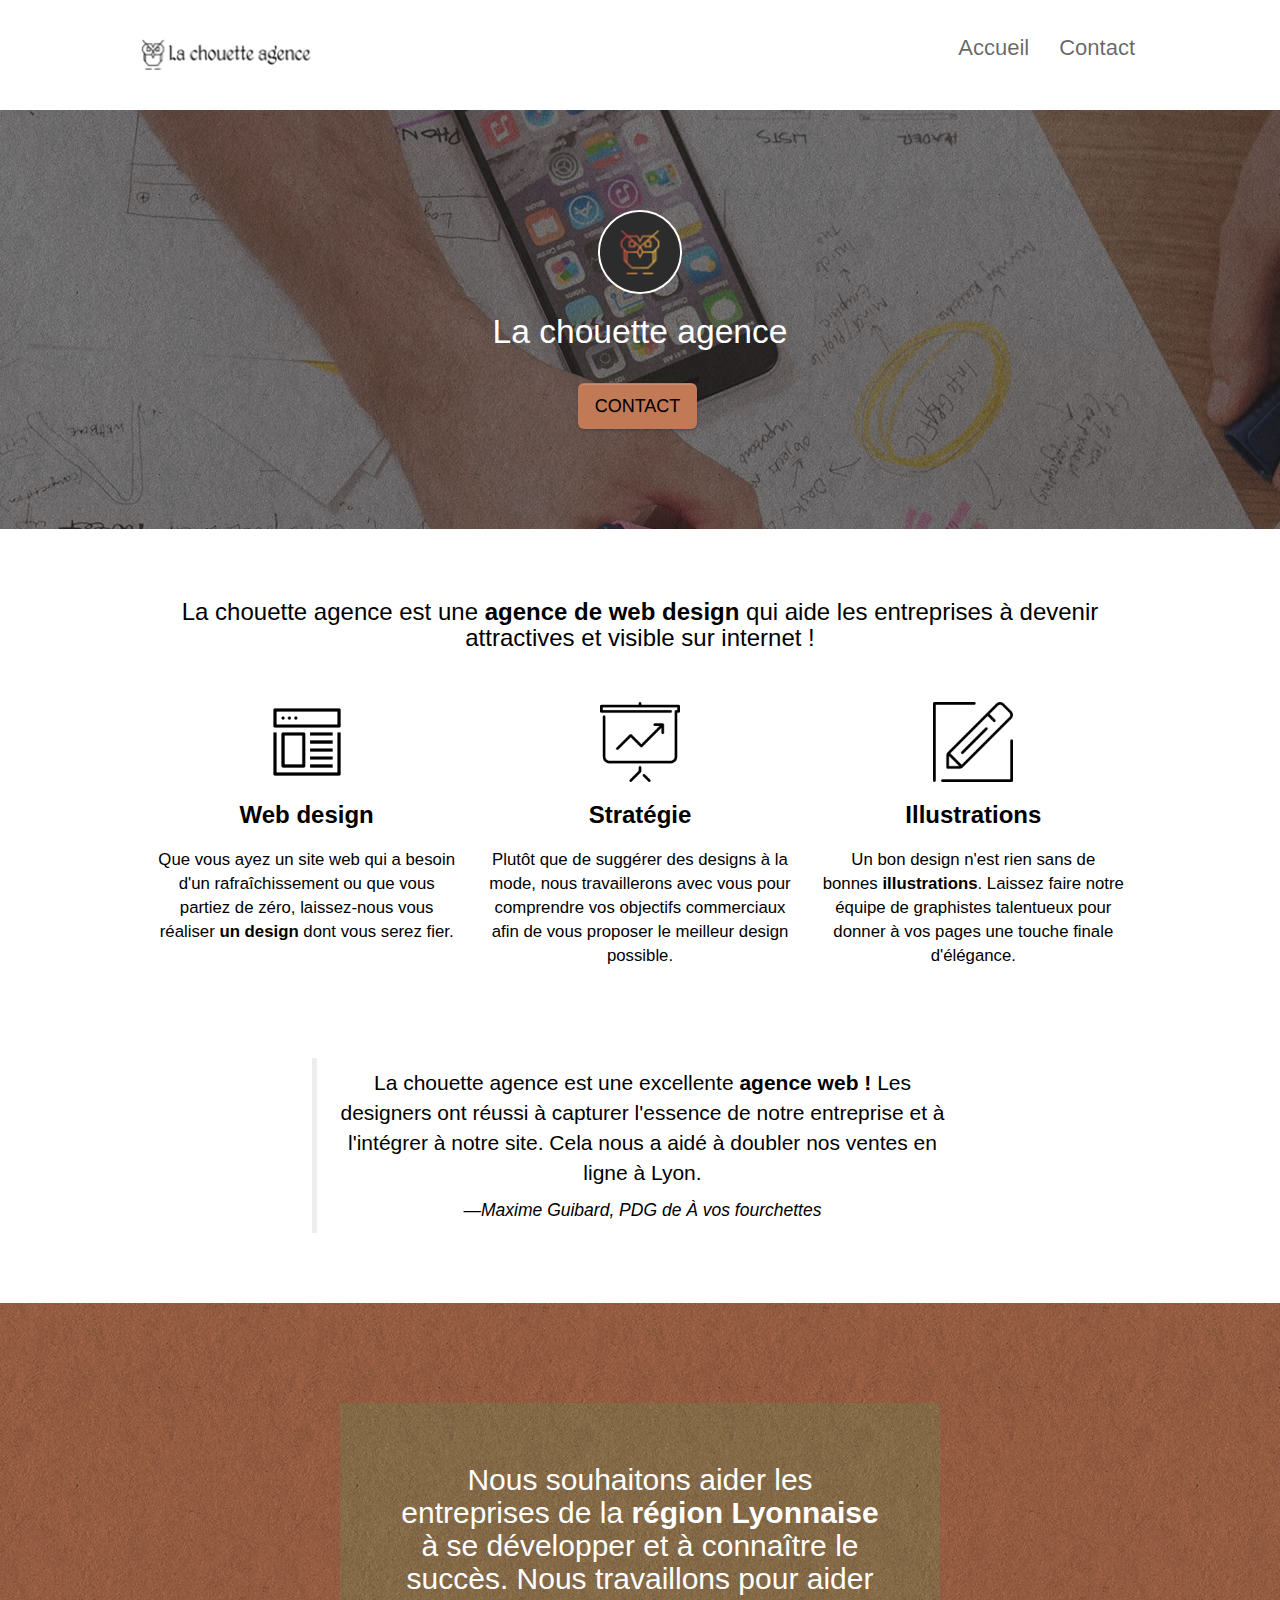
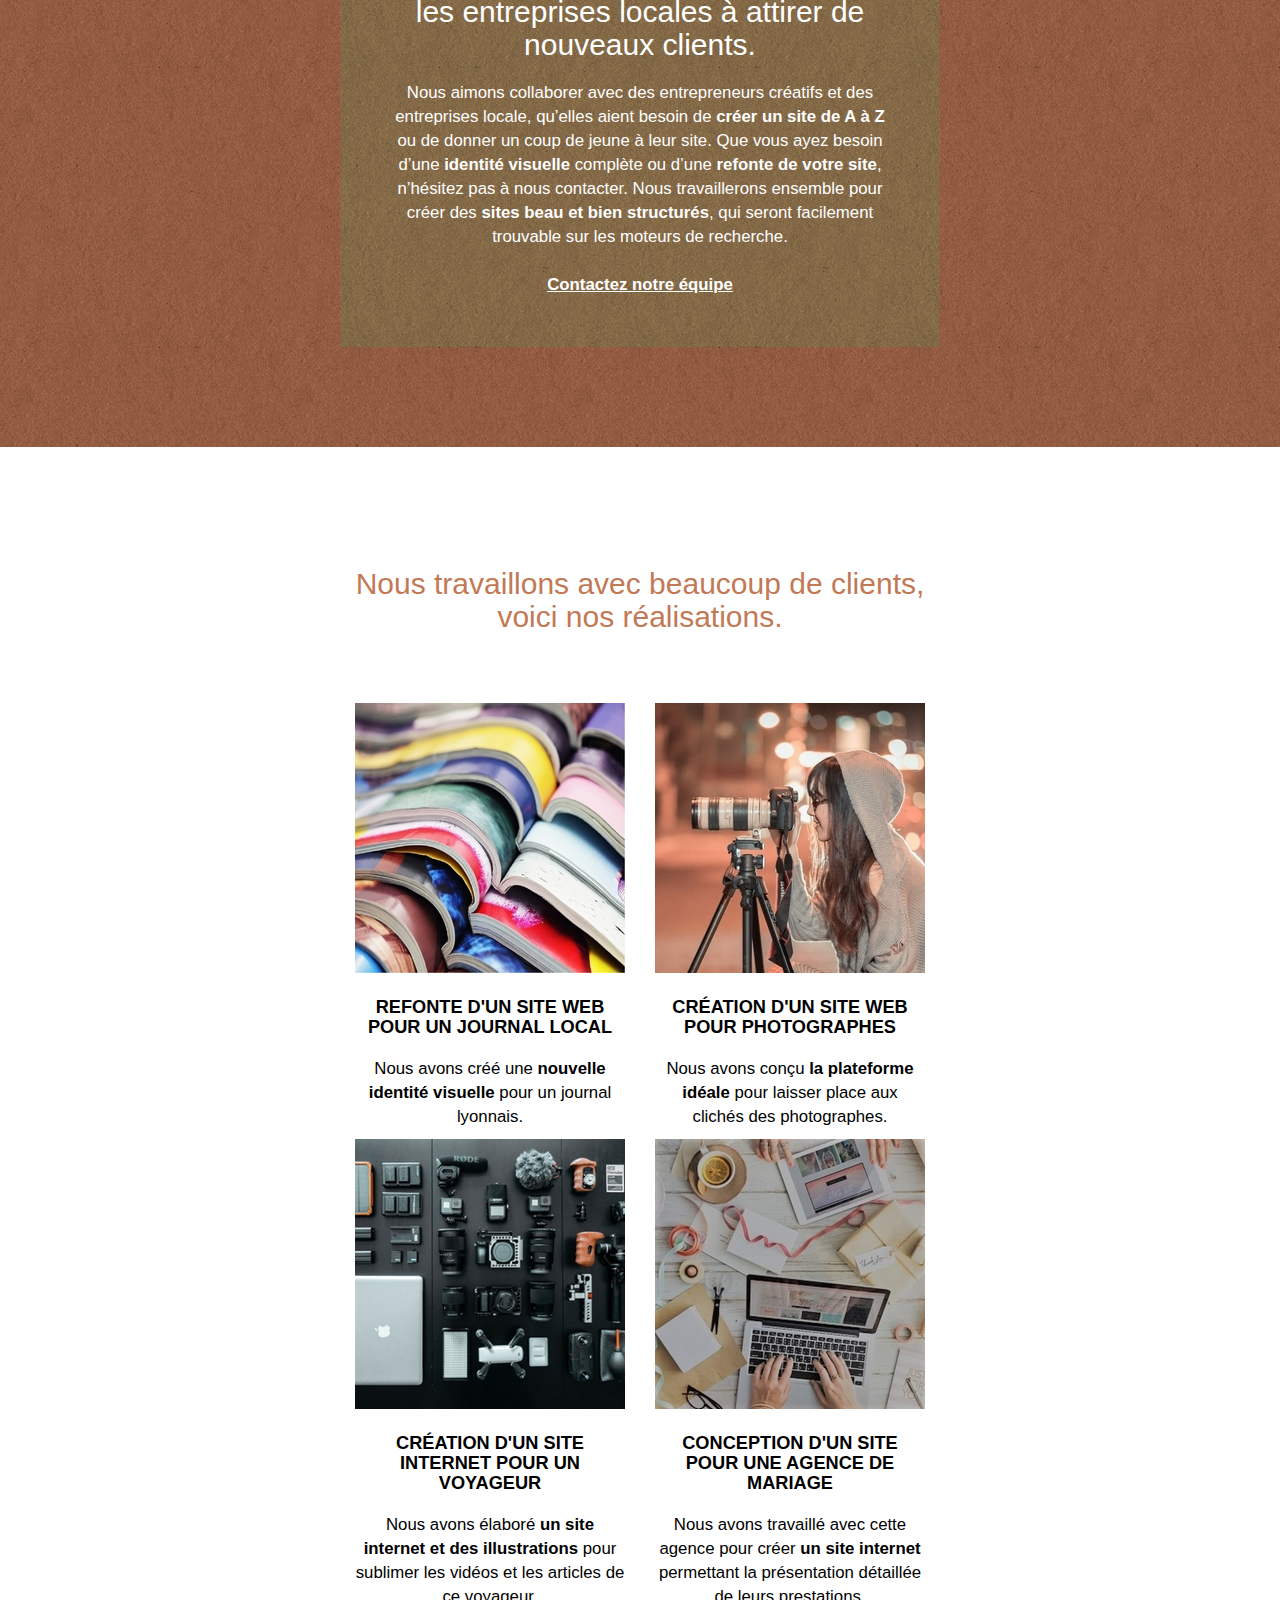
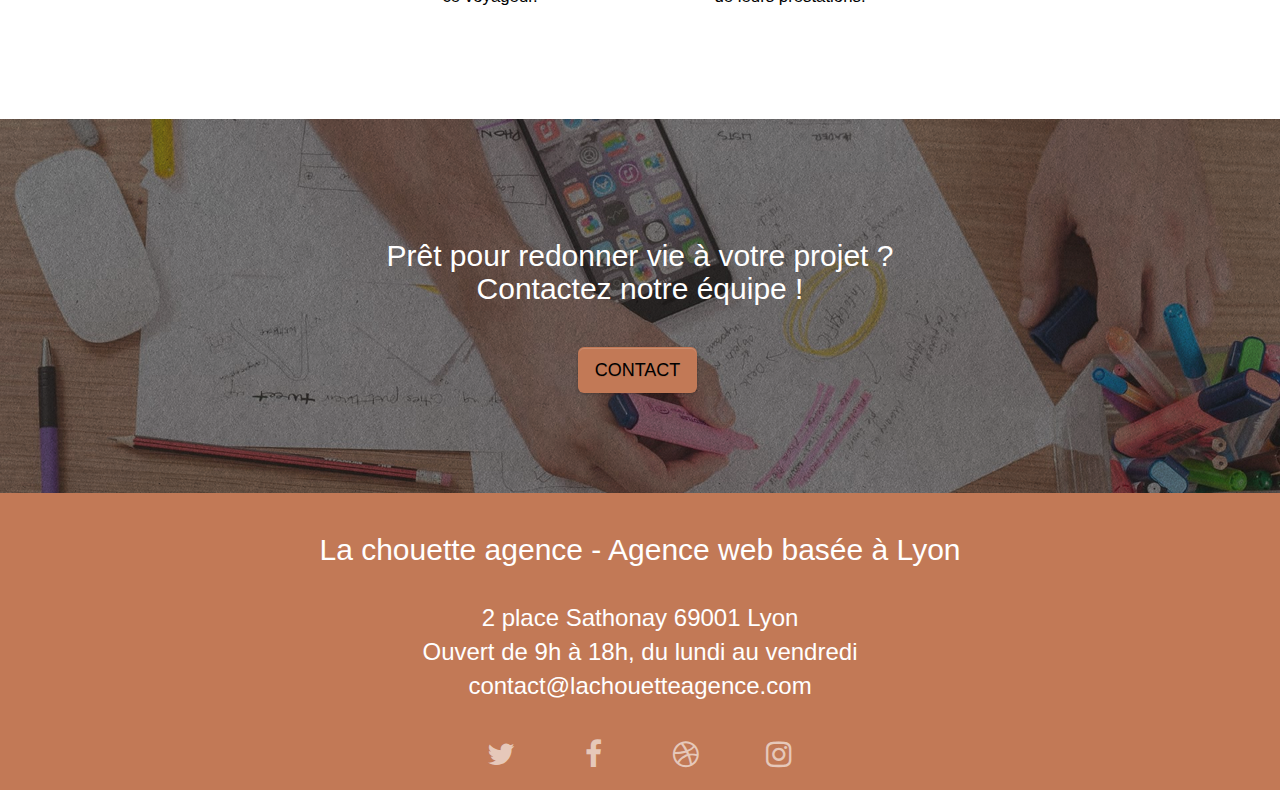
<file: index.html>
<!DOCTYPE html>

<html lang="fr"><!--Cette attribut "lang" désigne la langue dans lequel est le site, il change en fonction dans le quel on écrit le site (ex: "en" pour anglais
il permet également aux personnes non/malvoyantes de savoir via leur lecteur de savoir dans quel langue est écrit le site qu'ils visitent-->

<head>
    <meta charset="UTF-8">
    <meta name="viewport" content="width=device-width, initial-scale=1.0">

    <meta name="description" content="Agence web situé à Lyon spécialisé dans le conseil, le design, la refonte/création de site, le développement web, l'illustration">
    <!--Cette balise permet d'afficher la description du site, services que vous proposez, ville ect... elle permet aux visiteurs de savoir si un site correspond à leur recherche-->

    <title>La Chouette Agence</title><!--Cette balise est très importante elle permet de nommer le site ce qui est important pour le référencement-->
    <link rel="shortcut icon" type="image/png" href="./src/img/favicon.jpg">

    <link rel="stylesheet" type="text/css" href="src/css/style.css"><!--Cette balise avec ce ficher permet de créer la mise en page de notre site-->

    <link rel="stylesheet" href="src/css/bootstrap.css"><!--Librairie Bootstrap pour la mise en page-->
    <link rel="stylesheet" href="https://cdnjs.cloudflare.com/ajax/libs/font-awesome/4.7.0/css/font-awesome.min.css"><!--Librairie Fontawesome pour les icons-->

    <!-- Robots -->
    <meta name="robots" content="index,follow" />
    <meta name="googlebot" content="index,follow" />
    <meta http-equiv="Cache-Control" content="max-age" />
	
    <!-- Twitter Card data / pour référencement sur Twitter-->
	<meta name="twitter:card" content="Entreprise webdesign Lyon">

	<!-- Open Graph data / pour référencement sur Facebook-->
	<meta property="og:title" content="Entreprise webdesign Lyon" />
	<meta property="og:type" content="website" />
	<meta property="og:url" content="https://anggiie.github.io/Simonangelique_4_211020/" />
	<meta property="og:image" content="./img/la-chouette-agence.png" />
	<meta property="og:description" content="La chouette agence est une entreprise de webdesign basée à Lyon (Région Rhônes-Alpes) qui aide les entrepreneurs à devenir attractifs et visibles sur Internet." />

<!--Fin de la partie Head-->
</head>

<body>

    <!-- Principal conteneur -->
	<div class="page-container">
		
        <!-- bloc-0 -->
        <header class="bloc bgc-white l-bloc " id="bloc-0">
            
            <div class="container bloc-sm">
        
                <nav class="navbar row">
                    
                    <div class="navbar-header">
                        
                        <a class="navbar-brand" href="index.html" aria-label="Retour à l'accueil">
                            <div class="content-img">
                                <img src="src/img/la-chouette-agence.png" alt="La chouette agence le logo représentant le dessin d'une chouette en noir et blanc" width="170" height="37" />
                            </div>
                        </a>
                        <button id="nav-toggle" type="button" class="ui-navbar-toggle navbar-toggle" data-toggle="collapse" data-target=".navbar-1">
                            <span class="sr-only">Toggle navigation</span>
                            <span class="icon-bar"></span>
                            <span class="icon-bar"></span>
                            <span class="icon-bar"></span>
                        </button>
                        
                    </div>
                    
                    <div class="collapse navbar-collapse navbar-1 special-dropdown-nav">
                        
                        <ul class="site-navigation nav navbar-nav">
                            <li>
                                <a href="index.html">Accueil</a>
                            </li>
                            <li>
                                <a href="src/contact.html">Contact</a>
                            </li>
                        </ul>
                        
                    </div>

                </nav>

            </div>

        </header>
        <!-- bloc-0 END -->

        <!-- bloc-1-presentation -->
        <section class="bloc bg-banniere d-bloc bg-t-edge bloc-bg-texture texture-paper b-parallax" id="bloc-1-hero">
                
            <div class="container bloc-lg">

                <div class="tight-width-whitespace">

                    <div class="col-sm-12">
                        
                        <img src="./src/img/logo-mob.png" class="center-block image-resize-mode" width="84" height="84" alt="La chouette agence le logo représentant une chouette en couleur" />
                    
                        <h1 class="text-center hero-bloc-text tc-white ">La chouette agence</h1>

                        <div class="text-center">
                            <a href="src/contact.html" class="btn btn-lg btn-clean btn-rd cta-hero btn-atomic-tangerine" id="cta-hero">Contact</a>
                        </div>

                    </div>

                </div>

            </div>

        </section>

        <!-- bloc-1-presentation END -->
        <main>
            <!-- bloc-2-services -->
            <section class="bloc bgc-white l-bloc" id="bloc-2-services">

                <div class="container bloc-md">

                    <div class="row">

                        <div class="col-sm-12 text-center">
                            <h2>La chouette agence est une <strong>agence de web design</strong> qui aide les entreprises 
                                à devenir attractives et visible sur internet !
                            </h2>
                        </div>

                    </div>

                    <div class="row voffset-lg text-center">

                        <article class="col-sm-4">

                            <div class="mg-md text-center">
                                <img src="src/img/web-design.png" alt="icon pour le web design" width="80" height="80">
                            </div>

                            <h3 class="mg-md text-center">
                            <strong>Web design</strong>	
                            </h3>

                            <p class="mg-md text-center ">Que vous ayez un site web qui a besoin d'un rafraîchissement 
                                ou que vous partiez de zéro, laissez-nous vous réaliser <strong>un design</strong> dont vous serez fier.
                            </p>

                        </article>

                        <article class="col-sm-4">

                            <div class="text-center">

                                <img src="src/img/presentation-arrow.png" alt="" width="80" height="80">
                            
                            </div>

                            <h3 class="mg-md text-center">
                            <strong>Stratégie</strong>	
                            </h3>

                            <p class="text-center ">
                                Plutôt que de suggérer des designs à la mode, 
                                nous travaillerons avec vous pour comprendre vos objectifs commerciaux 
                                afin de vous proposer le meilleur design possible.<br>
                            </p>

                        </article>

                        <article class="col-sm-4">

                            <div class="text-center">
                                <img src="src/img/edit_icon.png" alt="" width="80" height="80">
                            </div>

                            <h3 class="mg-md text-center">
                            <strong>Illustrations</strong>	
                            </h3>

                            <p class="text-center ">
                                Un bon design n'est rien sans de bonnes <strong>illustrations</strong>. Laissez faire notre équipe de graphistes talentueux pour donner à vos pages une touche finale d'élégance.
                            </p>

                        </article>

                    </div>

                    <div class="row voffset-lg voffset">

                        <div class="col-xs-12 col-md-8 col-md-offset-2 text-center">

                            <blockquote>

                                <p class="text-center">La chouette agence est une excellente <strong>agence web !</strong> 
                                    Les designers ont réussi à capturer l'essence de notre entreprise et à l'intégrer à notre site. 
                                    Cela nous a aidé à doubler nos ventes en ligne à Lyon.
                                </p>
                                <cite>—Maxime Guibard, 
                                    PDG de À vos fourchettes
                                </cite>
                                
                            </blockquote>

                        </div>

                    </div>

                </div>

            </section>
            <!-- bloc-2-services END -->
            
            <!-- bloc-3-what-i-do -->
            <section class="bloc tc-white bgc-atomic-tangerine bg-presentation d-bloc bloc-bg-texture texture-paper b-parallax" id="bloc-3-what-i-do">
                
                <div class="container bloc-lg">

                    <div class="row tight-width-whitespace black-background">
                        
                        <div class="col-sm-12 desc-center">

                            <h2 class="mg-md text-center tc-white">
                                Nous souhaitons aider les entreprises de la <strong>région Lyonnaise</strong> à se développer et à connaître 
                                le succès. Nous travaillons pour aider les entreprises locales à attirer de nouveaux clients.
                            </h2>

                            <p class="text-center white">
                                Nous aimons collaborer avec des entrepreneurs créatifs et des entreprises locale, qu’elles aient besoin de <strong>créer un site de A à Z</strong> ou de donner un coup de jeune à leur site. 
                                Que vous ayez besoin d’une <strong>identité visuelle</strong> complète ou d’une <strong>refonte de votre site</strong>, n’hésitez pas à nous contacter. 
                                Nous travaillerons ensemble pour créer des <strong>sites beau et bien structurés</strong>, qui seront facilement trouvable sur les moteurs de recherche. 
                                <br><br
                                ><a class="ltc-white bold-link" href="src/contact.html" aria-label="Page de contact">Contactez notre équipe</a><br>
                            </p>

                        </div>

                    </div>

                </div>

            </section>
            <!-- bloc-3-what-i-do END -->
            
            <!-- bloc-4-portfolio -->
            <section class="bloc bgc-white l-bloc" id="bloc-4-portfolio" aria-label="Notre portfolio">

                <div class="container bloc-lg">

                    <div class="row">

                        <div class="col-sm-12 text-center">
                            <h2 class="mg-md ltc-atomic-tangerine">
                                Nous travaillons avec beaucoup de clients,<br />voici nos réalisations.
                            </h2>
                        </div>

                    </div>

                    <div class="tight-width-whitespace portfolio-row">

                        <article class="col-sm-6 portfolio">

                            <a href="#" 
                            data-lightbox="src/img/couvertures-de-journaux.jpg" 
                            data-gallery-id="gallery-1" 
                            data-caption="Refonte d'un site web pour un journal local" 
                            data-frame="snapshot-lb" 
                            aria-label="Agrandir l'image dans un carrousel">
                                <img src="src/img/couvertures-de-journaux.jpg" alt="Refonte d'un site pour une entreprise local par notre agence web à Lyon" 
                                    class="img-responsive center-block portfolio-thumb" width="270" height="270"/>
                            </a>

                            <h3 class="mg-md text-center">
                                Refonte d'un site web pour un journal local
                            </h3>

                            <p class="text-center">
                                Nous avons créé une <strong>nouvelle identité visuelle</strong> pour un journal lyonnais.
                            </p>

                        </article>

                        <article class="col-sm-6 portfolio">

                            <a href="#" data-lightbox="src/img/prise-d-une-photo.jpg" 
                            data-gallery-id="gallery-1" 
                            data-caption="Création d'un site web pour photographes" 
                            data-frame="snapshot-lb" 
                            aria-label="Agrandir l'image dans un carrousel">
                                <img src="src/img/prise-d-une-photo.jpg" alt="Création d'un site web pour les photographes par notre entreprise de design de Lyon"
                                    class="img-responsive center-block portfolio-thumb" width="270" height="270"/>
                            </a>

                            <h3 class="mg-md text-center">
                                Création d'un site web pour photographes
                            </h3>

                            <p class="text-center">
                                Nous avons conçu <strong>la plateforme idéale</strong> pour laisser place aux clichés des photographes.
                            </p>

                        </article>

                    </div>

                    <div class="tight-width-whitespace portfolio-row">

                        <article class="col-sm-6 portfolio">

                            <a href="#" data-lightbox="src/img/materiels-photographie.jpg" 
                            data-gallery-id="gallery-1" 
                            data-caption="Création d'un site internet pour un voyageur" 
                            data-frame="snapshot-lb" 
                            aria-label="Agrandir l'image dans un carrousel">
                                <img src="src/img/materiels-photographie.jpg" alt="Création d'un site web pour voyageur par votre graphiste designer et illustrateur à Lyon" 
                                class="img-responsive center-block portfolio-thumb" width="270" height="270"/>
                            </a>

                            <h3 class="mg-md text-center">
                                Création d'un site internet pour un voyageur
                            </h3>

                            <p class="text-center">
                                Nous avons élaboré <strong>un site internet et des illustrations</strong> pour sublimer les vidéos et les
                                articles de ce voyageur.
                            </p>
                        </article>

                        <article class="col-sm-6 portfolio">

                            <a href="#" data-lightbox="src/img/workspace-conseil.jpg" 
                            data-gallery-id="gallery-1" 
                            data-caption="Conception d'un site pour une agence de mariage" 
                            data-frame="snapshot-lb" 
                            aria-label="Agrandir l'image dans un carrousel">
                                <img src="src/img/workspace-conseil.jpg" alt="Site web pour une agence d'événementiel par notre entreprise lyonnaise de web design"  
                                class="img-responsive center-block portfolio-thumb" width="270" height="270"/>
                            </a>

                            <h3 class="mg-md text-center">
                                Conception d'un site pour une agence de mariage
                            </h3>

                            <p class="text-center">
                                Nous avons travaillé avec cette agence pour créer <strong>un site internet</strong> permettant la
                                présentation détaillée de leurs prestations.
                            </p>

                        </article>

                    </div>

                </div>
            </section>
            <!-- bloc-4-portfolio END -->
            
            <!-- bloc-5-cta -->
            <div class="bloc  bg-banniere  bloc-bg-texture texture-paper" id="bloc-5-cta">
                <article class="container bloc-lg">
                    <div class="row">
                        <h2 class="mg-md text-center tc-white contact">
                            Prêt pour redonner vie à votre projet ?<br>Contactez notre équipe !
                        </h2>
                        <div class="col-sm-12 text-center">
                            <a href="src/contact.html" class="btn btn-atomic-tangerine btn-clean btn-rd btn-lg cta-hero">Contact</a>
                        </div>
                    </div>
                </article>
            </div>
            <!-- bloc-5-cta END -->

            <!-- ScrollToTop Button -->
            <a class="bloc-button btn btn-d scrollToTop" onclick="scrollToTarget('1')"
            aria-label="Revenir en haut de page">
                <span class="fa fa-chevron-up"></span>
            </a>
            <!-- ScrollToTop Button END-->

        </main>

        <!-- Footer - bloc-8 -->
        <footer class="bloc bgc-atomic-tangerine d-bloc" id="bloc-8">
            <div class="container bloc-sm">
                <div class="row">
                    <section class="col-sm-12 text-center">
                        <div class="title">
                            <h2>
                                La chouette agence - Agence web basée à Lyon<br>
                            </h2>
                        </div>
                        <div class="adress text-center col-sm-12">
                            <p>
                                2 place Sathonay 69001 Lyon<br>
                                Ouvert de 9h à 18h, du lundi au vendredi<br>
                                contact@lachouetteagence.com<br>
                            </p>
                        </div>	
                            
                        <div class="col-sm-12  social">
                            <div class="col-sm-3">
                                <div class="text-center social">
                                    <a href="https://twitter.com/?lang=fr" aria-label="Lien vers compte twitter de l'agence">
                                        <i class="fa fa-twitter icon-md"></i>
                                    </a>
                                </div>
                            </div>
                            <div class="col-sm-3">
                                <div class="text-center social">
                                    <a href="https://www.facebook.com/" aria-label="Lien vers compte facebook de l'agence">
                                        <i class="fa fa-facebook icon-md"></i>
                                    </a>
                                </div>
                            </div>
                            <div class="col-sm-3">
                                <div class="text-center social">
                                    <a href="https://dribbble.com/" aria-label="Lien vers compte dribbble de l'agence">
                                        <i class="fa fa-dribbble icon-md"></i>
                                    </a>
                                </div>
                            </div>
                            <div class="col-sm-3">
                                <div class="text-center social">
                                    <a href="https://www.instagram.com/" aria-label="Lien vers compte intsagram de l'agence">
                                        <i class="fa fa-instagram icon-md"></i>
                                    </a>
                                </div>
                            </div>
                        </div>

                    </section>
                </div>
            </div>
        </footer>
        <!-- Footer - bloc-8 END -->

</div>


    <!-- Les balises Script -->
	<script src="https://code.jquery.com/jquery-2.2.4.min.js"></script>
	<script src="https://maxcdn.bootstrapcdn.com/bootstrap/3.3.7/js/bootstrap.min.js"></script>
    <!-- Il est très important de placer ces balises en fin de site juste avant la balise fermante du body pour que ces fichiers soit interpréter en dernier,
         ce qui permettra une accélération de l'affichage du site -->
    
    <script src="./src/js/blocs.js"></script>
    
</body>
</html>
</file>
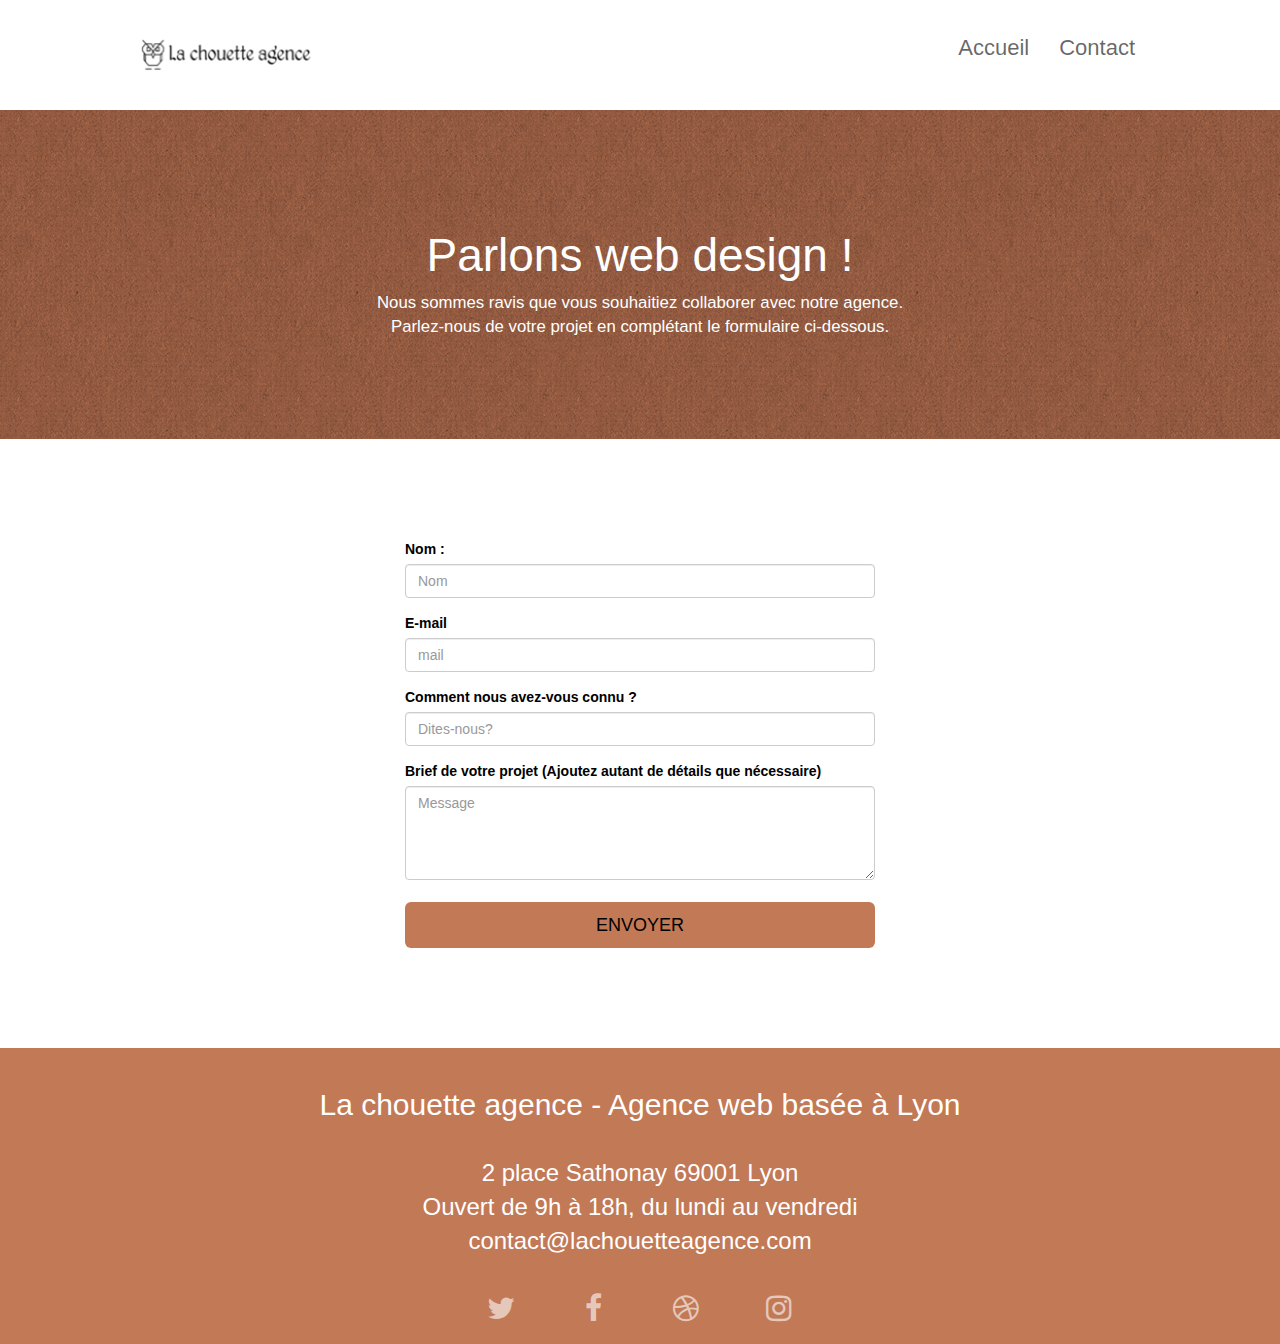
<file: src/contact.html>
<!doctype html>

<html lang="fr">

<head>

    <meta charset="utf-8">
    <meta name="viewport" content="width=device-width, initial-scale=1.0, viewport-fit=cover">
    
    <meta name="description" content="Formulaire de contact de l'entreprise La Chouette Agence située à Lyon, en France. 
	Spécialisé dans le conseil, le design, la refonte/création de site, le développement web, l'illustration">

	<title>Contactez-nous</title>
	<link rel="shortcut icon" type="image/png" href="./src/img/favicon.jpg">
	
        <link rel="stylesheet" type="text/css" href="css/style.css">

	<link rel="stylesheet"  href="https://maxcdn.bootstrapcdn.com/bootstrap/3.3.7/css/bootstrap.min.css">
	<link rel="stylesheet" href="https://cdnjs.cloudflare.com/ajax/libs/font-awesome/4.7.0/css/font-awesome.min.css">
	
	<!-- Robots -->
	<meta name="robots" content="index,follow" />
        <meta name="googlebot" content="index,follow" />
        <meta http-equiv="Cache-Control" content="max-age" />

	<!-- Twitter Card data / pour référencement sur Twitter-->
	<meta name="twitter:card" content="Entreprise webdesign Lyon">

	<!-- Open Graph data / pour référencement sur Facebook-->
	<meta property="og:title" content="Entreprise webdesign Lyon" />
	<meta property="og:type" content="website" />
	<meta property="og:url" content="https://anggiie.github.io/Simonangelique_4_21102020/" />
	<meta property="og:image" content="./img/la-chouette-agence.png" />
	<meta property="og:description" content="La chouette agence est une entreprise de webdesign basée à Lyon (Région Rhônes-Alpes) qui aide les entrepreneurs à devenir attractifs et visibles sur Internet." />

  
<!-- Analytics -->

<!-- Analytics END -->
</head>
<body>

    <!-- Principal conteneur -->
	<div class="page-container">
		
        <!-- bloc-0 -->
        <header class="bloc bgc-white l-bloc " id="bloc-0">
            
            <div class="container bloc-sm">
        
                <nav class="navbar row">
                    
                    <div class="navbar-header">
                        
                        <a class="navbar-brand" href="../index.html" aria-label="Retour à l'accueil">
                            <div class="content-img">
                                <img src="img/la-chouette-agence.png" alt="La chouette agence le logo représentant le dessin d'une chouette en noir et blanc" width="170" height="37" />
                            </div>
                        </a>
                        <button id="nav-toggle" type="button" class="ui-navbar-toggle navbar-toggle" data-toggle="collapse" data-target=".navbar-1">
                            <span class="sr-only">Toggle navigation</span>
                            <span class="icon-bar"></span>
                            <span class="icon-bar"></span>
                            <span class="icon-bar"></span>
                        </button>
                        
                    </div>
                    
                    <div class="collapse navbar-collapse navbar-1 special-dropdown-nav">
                        
                        <ul class="site-navigation nav navbar-nav">
                            <li>
                                <a href="../index.html">Accueil</a>
                            </li>
                            <li>
                                <a href="contact.html">Contact</a>
                            </li>
                        </ul>
                        
                    </div>

                </nav>

            </div>

        </header>
        <!-- bloc-0 END -->

        <!-- bloc-6 -->
        <section class="bloc bg-dots-bg bg-repeat bgc-atomic-tangerine d-bloc bloc-bg-texture texture-paper" id="bloc-6">
            <div class="container bloc-lg">
                <div class="row">
                    <div class="col-sm-12">
                        <h1 class="text-center hero-bloc-text tc-white">
                            Parlons web design !
                        </h1>
                        <p class="text-center mg-lg tc-white tight-width-whitespace">
                            Nous sommes ravis que vous souhaitiez collaborer avec notre agence.<br>
                            Parlez-nous de votre projet en complétant le formulaire ci-dessous.
                        </p>
                    </div>
                </div>
            </div>
        </section>
        <!-- bloc-6 END -->

        <!-- bloc-7 -->
        <div class="bloc bgc-white l-bloc" id="bloc-7">
            <div class="container bloc-lg">
                <div class="form-position">
                    <div class="col-sm-6">
                        <form id="form_1" class="form" novalidate >
                            <div class="form-group">
                                <label for="name">Nom :</label>
                                <input id="name" type="text" name="user_name" placeholder="Nom" class="form-control"  required />
                            </div>
                            <div class="form-group">
                                <label for="mail">E-mail</label>
                                <input id="mail" type="email" name="user_mail" placeholder="mail" class="form-control" required />
                            </div>
                            <div class="form-group">
                                <label for="msg">Comment nous avez-vous connu ?</label>
                                <input required id="msg" type="text" name="user_msg" placeholder="Dites-nous?" class="form-control"  />
                            </div>
                            <div class="form-group">
                                <label for="message">Brief de votre projet (Ajoutez autant de détails que nécessaire)<br></label>
                                <textarea id="message" name="user_message" placeholder="Message" class="form-control" rows="4" cols="50" required></textarea>
                            </div> 
                            <button class="bloc-button btn btn-lg btn-block cta-hero btn-atomic-tangerine" type="submit">
                                Envoyer
                            </button>
                        </form>
                    </div>
                    
                </div>
            </div>
        </div>
        <!-- bloc-7 END -->

        <!-- ScrollToTop Button -->
        <a class="bloc-button btn btn-d scrollToTop" onclick="scrollToTarget('1')"><span class="fa fa-chevron-up"></span></a>
        <!-- ScrollToTop Button END-->

        <!-- Footer - bloc-8 -->
        <footer class="bloc bgc-atomic-tangerine d-bloc" id="bloc-8">
            <div class="container bloc-sm">
                <div class="row">
                    <div class="col-sm-12 text-center">
                        <div class="title">
                        <h2>
                            La chouette agence - Agence web basée à Lyon<br>
                        </h2>
                        </div>
                        <div class="adress text-center col-sm-12">
                            <p>
                                2 place Sathonay 69001 Lyon<br>
                                Ouvert de 9h à 18h, du lundi au vendredi<br>
                                contact@lachouetteagence.com<br>
                            </p>
                        </div>	
                            
                        <div class="col-sm-12  social">
                            <div class="col-sm-3">
                                <div class="text-center social">
                                    <a href="https://twitter.com/?lang=fr" aria-label="Lien vers compte twitter de l'agence">
                                        <i class="fa fa-twitter icon-md"></i>
                                    </a>
                                </div>
                            </div>
                            <div class="col-sm-3">
                                <div class="text-center social">
                                    <a href="https://www.facebook.com/" aria-label="Lien vers compte facebook de l'agence">
                                        <i class="fa fa-facebook icon-md"></i>
                                    </a>
                                </div>
                            </div>
                            <div class="col-sm-3">
                                <div class="text-center social">
                                    <a href="https://dribbble.com/" aria-label="Lien vers compte dribbble de l'agence">
                                        <i class="fa fa-dribbble icon-md"></i>
                                    </a>
                                </div>
                            </div>
                            <div class="col-sm-3">
                                <div class="text-center social">
                                    <a href="https://www.instagram.com/" aria-label="Lien vers compte intsagram de l'agence">
                                        <i class="fa fa-instagram icon-md"></i>
                                    </a>
                                </div>
                            </div>
                        </div>

                    </div>
                </div>
            </div>
        </footer>
        <!-- Footer - bloc-8 END -->
	
	</div>
    <!-- Principal conteneur END -->
    
	<script src="https://code.jquery.com/jquery-2.2.4.min.js" defer></script>
	<script src="https://maxcdn.bootstrapcdn.com/bootstrap/3.3.7/js/bootstrap.min.js" defer></script>

	
</body>
</html>
</file>
<file: src/css/style.css>
body 
{
    margin: 0;
    padding: 0;
    background: #FFF;
    overflow-x: hidden;
    -webkit-font-smoothing: antialiased;
    -moz-osx-font-smoothing: grayscale;
}
a,
button 
{
    transition: all .3s ease-out;
    outline: none!important;
}
a:hover 
{
    text-decoration: none;
    cursor: pointer;
}
#page-loading-blocs-notifaction 
{
    position: fixed;
    top: 0;
    bottom: 0;
    width: 100%;
    z-index: 100000;
    background: #FFFFFF url("img/pageload-spinner.gif") no-repeat center center;
}
.bloc 
{
    width: 100%;
    clear: both;
    background: 50% 50% no-repeat;
    padding: 0 50px;
    -webkit-background-size: cover;
    -moz-background-size: cover;
    -o-background-size: cover;
    background-size: cover;
    position: relative;
}
.bloc .container 
{
    padding-left: 0;
    padding-right: 0;
    /*margin: auto auto;*/
}
.bloc-lg 
{
    padding: 100px 50px;
}
.bloc-md 
{
    padding: 50px;
}
.bloc-sm 
{
    padding: 20px 50px;
}
.bg-center,
.bg-l-edge,
.bg-r-edge,
.bg-t-edge,
.bg-b-edge,
.bg-tl-edge,
.bg-bl-edge,
.bg-tr-edge,
.bg-br-edge,
.bg-repeat 
{
    -webkit-background-size: auto!important;
    -moz-background-size: auto!important;
    -o-background-size: auto!important;
    background-size: auto!important;
}
.bg-repeat 
{
    background: repeat;
}
.bg-t-edge 
{
    background: top no-repeat;
}
.bloc-bg-texture::before 
{
    content: "";
    background-size: 2px 2px;
    position: absolute;
    top: 0;
    bottom: 0;
    left: 0;
    right: 0;
}
.texture-paper::before 
{
    background: url("../img/texture-paper.png");
    background-size: 280px 280px;
}
.b-parallax 
{
    background-attachment: fixed;
}
.d-bloc 
{
    color: rgb(255, 255, 255);
}
.d-bloc button:hover 
{
    color: rgba(255, 255, 255, .9);
}
.d-bloc .icon-round,
.d-bloc .icon-square,
.d-bloc .icon-rounded,
.d-bloc .icon-semi-rounded-a,
.d-bloc .icon-semi-rounded-b 
{
    border-color: rgba(255, 255, 255, .9);
}
.d-bloc .divider-h span 
{
    border-color: rgba(255, 255, 255, .2);
}
.d-bloc .a-btn,
.d-bloc .navbar a,
.d-bloc .navbar-brand,
.d-bloc a .icon-sm,
.d-bloc a .icon-md,
.d-bloc a .icon-lg,
.d-bloc a .icon-xl,
.d-bloc h1 a,
.d-bloc h2 a,
.d-bloc h3 a,
.d-bloc h4 a,
.d-bloc h5 a,
.d-bloc h6 a
{
    color: rgba(255, 255, 255, .6);
}
.d-bloc .a-btn:hover,
.d-bloc .navbar a:hover,
.d-bloc .navbar-brand:hover,
.d-bloc a:hover .icon-sm,
.d-bloc a:hover .icon-md,
.d-bloc a:hover .icon-lg,
.d-bloc a:hover .icon-xl,
.d-bloc h1 a:hover,
.d-bloc h2 a:hover,
.d-bloc h3 a:hover,
.d-bloc h4 a:hover,
.d-bloc h5 a:hover,
.d-bloc h6 a:hover,
.d-bloc p a:hover 
{
    color: rgba(255, 255, 255, 1);
}
.d-bloc a:hover .icon-md 
{
    transform : scale(1.1);
    border-bottom: transparent;
}
.d-bloc .navbar-toggle .icon-bar 
{
    background: rgba(255, 255, 255, 1);
}
.d-bloc .btn-wire,
.d-bloc .btn-wire:hover 
{
    color: rgba(255, 255, 255, 1);
    border-color: rgba(255, 255, 255, 1);
}
.d-bloc .panel 
{
    color: rgba(0, 0, 0, .5);
}
.d-bloc .panel button:hover 
{
    color: rgba(0, 0, 0, .7);
}
.d-bloc .panel .icon 
{
    border-color: rgba(0, 0, 0, .7);
}

.d-bloc .panel .divider-h span 
{
    border-color: rgba(0, 0, 0, .1);
}

.d-bloc .panel .a-btn 
{
    color: rgba(0, 0, 0, .6);
}

.d-bloc .panel .a-btn:hover 

{
    color: rgba(0, 0, 0, 1);
}

.d-bloc .panel .btn-wire,
.d-bloc .panel .btn-wire:hover 
{
    color: rgba(0, 0, 0, .7);
    border-color: rgba(0, 0, 0, .3);
}

.d-bloc .panel,
.l-bloc {
    color: rgba(0, 0, 0, 1);
}
.d-bloc .panel button:hover,
.l-bloc button:hover {
    color: rgba(0, 0, 0, .7);
}

.l-bloc .icon-round,
.l-bloc .icon-square,
.l-bloc .icon-rounded,
.l-bloc .icon-semi-rounded-a,
.l-bloc .icon-semi-rounded-b {
    border-color: rgba(0, 0, 0, .7);
}

.d-bloc .panel .divider-h span,
.l-bloc .divider-h span {
    border-color: rgba(0, 0, 0, .1);
}

.d-bloc .panel .a-btn,
.l-bloc .a-btn,
.l-bloc .navbar a,
.l-bloc .navbar-brand,
.l-bloc a .icon-sm,
.l-bloc a .icon-md,
.l-bloc a .icon-lg,
.l-bloc a .icon-xl,
.l-bloc h1 a,
.l-bloc h2 a,
.l-bloc h3 a,
.l-bloc h4 a,
.l-bloc h5 a,
.l-bloc h6 a,
.l-bloc p a {
    color: rgba(0, 0, 0, .6);
}

.d-bloc .panel .a-btn:hover,
.l-bloc .a-btn:hover,
.l-bloc .navbar a:hover,
.l-bloc .navbar-brand:hover,
.l-bloc a:hover .icon-sm,
.l-bloc a:hover .icon-md,
.l-bloc a:hover .icon-lg,
.l-bloc a:hover .icon-xl,
.l-bloc h1 a:hover,
.l-bloc h2 a:hover,
.l-bloc h3 a:hover,
.l-bloc h4 a:hover,
.l-bloc h5 a:hover,
.l-bloc h6 a:hover,
.l-bloc p a:hover {
    color: rgba(0, 0, 0, 1);
    border-bottom: 2px solid black;
}

.l-bloc .navbar-toggle .icon-bar {
    color: black;
}


.d-bloc .panel .btn-wire,
.d-bloc .panel .btn-wire:hover,
.l-bloc .btn-wire,
.l-bloc .btn-wire:hover {
    color: rgba(0, 0, 0, .7);
    border-color: rgba(0, 0, 0, .3);
}

.voffset {
    margin-top: 30px;
}

.voffset-lg {
    margin-top: 80px;
}

.row-no-gutters {
    margin-right: 0;
    margin-left: 0;
}

.row.row-no-gutters > [class^="col-"],
.row.row-no-gutters > [class*=" col-"] {
    padding-right: 0;
    padding-left: 0;
}

#bloc-1-hero h1 {
    font-size: 2.4em;
}

.navbar {
    margin-bottom: 0;
    z-index: 1;
}

.navbar-brand {
    height: auto;
    float: left;
    width: 200px;
    position: absolute;
}
.navbar-brand .content-img img {
    margin: 0 5px 0 0;
    /* display: inline; */
    position: relative;
    width: 100%;
}

.navbar-brand .content-img img[src$=svg] {
    min-width: 100px;
}

.nav-center .navbar-brand .content-img img {
    margin: 0;
}
.navbar .nav {
    padding-top: 2px;
    margin-right: -16px;
    float: right;
    z-index: 1;
}

.nav > li {
    float: left;
    margin-top: 4px;
    font-size: 22px;
}

.navbar-nav .open .dropdown-menu > li > a {
    text-align: inherit;
}

.nav > li a:hover,
.nav > li a:focus {
    background: transparent;
    transform: scale(1.1);
    
}

.navbar-toggle {
    margin: 10px 10px 0 0;
    border: 0px;
}

.navbar-toggle:hover {
    background: transparent!important;
}

.navbar-toggle .icon-bar {
    background-color: black;
    width: 26px;
}

.nav-invert .navbar .nav {
    float: left;
}

.nav-invert .navbar-header,
.nav-invert .navbar-brand {
    float: right;
    position: relative;
    z-index: 2;
}
.nav > li > .dropdown a {
    background: none!important;
    display: block;
    padding: 14px 15px;
}

nav .caret {
    margin: 0 5px;
}

.dropdown-menu .dropdown-menu {
    top: -8px;
    left: 100%;
}

.dropdown-menu .dropmenu-flow-right {
    top: 100%;
    left: 0;
    margin-left: -1px;
    border-top-left-radius: 0;
    border-top-right-radius: 0;
}

.dropdown-menu .dropdown span {
    border: 4px solid black;
    border-top-color: transparent;
    border-right-color: transparent;
    border-bottom-color: transparent;
    margin: 6px -5px 0 0!important;
    float: right;
}
.mg-md {
    margin-bottom: 20px;
    position: relative;
    z-index: 10;
}

.mg-lg {
    margin-top: 10px;
    margin-bottom: 40px;
}

.btn {
    margin: 0 5px 5px 0;
}

.btn.pull-right {
    margin: 0 0 5px 5px;
}

.btn-d,
.btn-d:hover,
.btn-d:focus {
    color: #FFF;
    background: rgba(0, 0, 0, .3);
}

button {
    outline: none!important;
}

.btn-rd {
    border-radius: 40px;
}
.btn-clean {
    border: 1px solid rgba(0, 0, 0, .08);
    border-bottom-color: rgba(0, 0, 0, .1);
    text-shadow: 0 1px 0 rgba(0, 0, 1, .1);
    box-shadow: 0 1px 3px rgba(0, 0, 1, .25), inset 0 1px 0 0 rgba(255, 255, 255, .15);
}

.icon-md {
    font-size: 30px!important;
}

.icon-lg {
    font-size: 60px!important;
}

.sm-shadow {
    text-shadow: 0 1px 2px rgba(0, 0, 0, .3);
}

.panel-sq,
.panel-sq .panel-heading,
.panel-sq .panel-footer {
    border-radius: 0;
}

.panel-rd {
    border-radius: 30px;
}

.panel-rd .panel-heading {
    border-radius: 29px 29px 0 0;
}

.panel-rd .panel-footer {
    border-radius: 0 0 29px 29px;
}

.form{
    position: relative;
    margin: auto auto;
}
.form-control {
    border-color: rgba(0, 0, 0, .1);
    box-shadow: none;
}

.scrollToTop {
    width: 40px;
    height: 40px;
    position: fixed;
    bottom: 20px;
    right: 20px;
    opacity: 0;
    z-index: 500;
    transition: all .3s ease-in-out;
}

.scrollToTop span {
    margin-top: 6px;
}

.showScrollTop {
    font-size: 14px;
    opacity: 1;
}

a[data-lightbox] {
    position: relative;
    display: block;
    text-align: center;
}

a[data-lightbox]:hover::before {
    content: "+";
    font-family: "HelveticaNeue-Light", "Helvetica Neue Light", "Helvetica Neue", Helvetica, Arial;
    font-size: 32px;
    width: 50px;
    height: 50px;
    margin-left: -25px;
    border-radius: 50%;
    background: rgba(0, 0, 0, .6);
    color: #FFF;
    font-weight: 100;
    z-index: 1;
    position: absolute;
    top: 50%;
    transform: translateY(-50%);
    -webkit-transform: translateY(-50%);
}

a[data-lightbox]:hover img {
    opacity: 0.6;
    -webkit-animation-fill-mode: none;
    animation-fill-mode: none;
}

#lightbox-modal {
    display: flex;
    align-items: center;
}

#lightbox-modal .modal-dialog {
    width: 90%;
    max-width: 900px;
    margin: 0 auto 0;
}

#lightbox-modal .modal-dialog img {
    max-height: 90vh;
    margin: 0 auto;
}

.lightbox-caption {
    padding: 20px;
    color: #FFF;
    background: rgba(0, 0, 0, .5);
    position: absolute;
    left: 15px;
    right: 15px;
    bottom: 5px;
}

.close-lightbox {
    color: #FFF;
    font-size: 30px;
    position: absolute;
    top: 20px;
    right: 20px;
    z-index: 20;
    background: rgba(0, 0, 0, .5);
    border: none;
    line-height: 30px;
    padding: 0 9px 5px;
    opacity: 0.3;
}

.close-lightbox:hover,
.next-lightbox:hover,
.prev-lightbox:hover {
    opacity: 1.0;
    color: #FFF;
}

.next-lightbox,
.prev-lightbox {
    font-size: 20px;
    color: rgba(255, 255, 255, .9);
    background: rgba(0, 0, 0, .5);
    transition: all .2s ease-in-out;
    position: absolute;
    top: 45%;
    z-index: 1;
    opacity: 0.4;
}

.next-lightbox {
    padding: 6px 8px 1px 13px;
    right: 25px;
}

.prev-lightbox {
    padding: 6px 13px 1px 10px;
    left: 25px;
}

.snapshot-lb .modal-body {
    padding-bottom: 45px;
}

.snapshot-lb .lightbox-caption {
    padding: 0;
    color: rgba(0, 0, 0, .5);
    background: none;
}

h1,
h2,
h3,
h4,
h5,
h6,
p,
label,
.btn,
a {
    font-family: "helvetica";
    font-weight: 400;
    color: black;
}
.btn {
    color: white;
}
.container {
    max-width: 1000px;
}
.form-position{
    margin: auto 25%;
    width: 100%;
}



.hero-bloc-text {
    font-size: 46px;
}

.hero-bloc-text-sub {
    font-size: 2.9em;
}

.statement-bloc-text {
    line-height: 26px;
    font-style: italic;
    font-size: 20px;
    text-align: center;
    font-weight: lighter; 
    max-width: 520px;
    margin: auto auto ;
}

p {
    font-size: 1.2em;
}

.tight-width-whitespace {
    max-width: 600px;
    margin: auto auto ;
}

h1 {
    font-size: 3em;
    font-family: "Open Sans";
}

.cta-hero {
    margin-top: 22px;
    color: #FFFFFF!important;
    text-transform: uppercase;
    padding: 12px 28px ;
    font-size: 16px;
    font-weight: 700;
}

.social {
    max-width: 400px;
    margin: auto auto;
    display: flex;
    justify-content: center;
    float: none!important;
}

h2 {
    font-size: 2em;
    line-height: 1.4em;
}
#bloc-4-portfolio .container .portfolio-row .portfolio h3 {
    display:block;
    font-size: 1.3em;
    font-weight: bold;
    text-transform: uppercase;
    font-weight: 700;
    color: black;
}


.med-width-whitespace {
    max-width: 800px;
    margin: auto auto ;
    box-shadow: 0px 0px 0px #000000;
}

h1 {
    color: #333333!important;
}

h4 {
    color: #333333!important;
}

.icons {
    margin-bottom: 14px;
    margin-top: 24px;
    width: 80px;
    height: auto;
    line-height: 1;
    display: inline-block;
    color: #000000;
}

.white {
    color: #FFFFFF;
}

.portfolio-thumb {
    margin-bottom: 24px;
}

.portfolio-row {
    margin-bottom: 44px;
    margin-top: 50px;
}

.avatar {
    box-shadow: 0px 4px 9px rgba(0, 0, 0, 0.3);
}
#bloc-2-services h2{
     font-size: 24px;   
     margin-bottom: 50px;
}
#bloc-2-services .container .row:nth-child(1),
#bloc-2-services .container .row:nth-child(2)
{
    margin: auto auto;
}

#bloc-3-what-i-do .container .row{
    margin: auto auto;
}
.black-background {
    background-color: rgba(165, 147, 99, 0.7);
    padding: 40px 40px 40px 40px;
}

.bold-link {
    font-weight: 900;
    text-decoration: underline!important;
}

.bgc-white {
    background-color: #FFFFFF;
}

.bgc-dark-slate-blue {
    background-color: #364577;
}

.bgc-atomic-tangerine {
    background-color: #c27956;
    
}

.tc-white {
    color: #FFF!important;
}

.btn-atomic-tangerine {
    background: #c27956;
    color: black!important;
}

.btn-atomic-tangerine:hover {
    background: #F3976C!important;
    color: #FFFFFF!important;
}

.ltc-white {
    color: #FFFFFF!important;
}

.ltc-white:hover {
    color: #cccccc!important;
}

.ltc-atomic-tangerine {
    color: #c27956!important;
    

}

.ltc-atomic-tangerine:hover {
    color: rgba(243, 151, 108, 1)!important;
}

.icon-dark-slate-blue {
    color: #364577!important;
    border-color: #364577!important;
}

.bg-dots-bg {
    background-image: url("../img/dots-bg.png");
    background-color: #c27856;
}

.bg-lines-h2-bg {
    background-image: url("../img/lines-h2-bg.png");
}

.bg-banniere {
    background-image: url("../img/la-chouette-agence-banniere.jpg");
}

.bg-presentation {
    background-image: url("../img/photo-de-presentation.jpg");
}
.title p{
    color: white!important;
    font-size: 26px;
    font-weight: 500;
}
.adress{
    margin: 25px auto;
}
.adress p{
    color: white!important;
    font-size: 24px;
    font-weight: 500;
}
.partenaire{
    margin: auto;
}
.partenaire p{
    text-decoration: white;
    text-decoration-line: underline;
}
.partenaire ul{
    flex-direction: column;
    display: flex;
}

.partenaire ul li a {
    list-style-type: none;
}

.image-resize-mode {
    border: 2px solid white;
    border-radius: 100%;
}

.underline {
    text-decoration: underline;
    font-size: 1.2em;
    color: white;
}

@media (min-width:320px) and (max-width:460px){
    .white{
        font-size: 22px;
    }
    .partenaire p{
        font-size: 20px;
    }
    .partenaire ul li a{
        font-size: 16px;
    }
    .desc-center h2{
        font-size: 18px;
    }
    .desc-center p{
        font-size: 14px;
    }
    p{
        font-size:14px;
    }
    h2{
        font-size:24px;
    }
    .navbar-brand img{
        width:214px; 
        height:40px;
    }
    .title h2{
        font-size:20px;
    }
    .adress p{
        font-size:14px;
    }
   .contact{
        margin: 0px 5px;
        font-size:20px;
    }
    .portfolio .img-responsive{
        width:200px;
        height: 200px;
    }
    #bloc-1-hero h1 {
        font-size: 2em;
    }
    .hero-bloc-text {
        font-size: 26px!important;
    }
    #bloc-2-services h2 {
        font-size: 22px;
    }
    article h3{
        font-size: 20px;
    }
    #bloc-4-portfolio h2{
        font-size: 26px;
    }
}

@media (max-width: 400px) {
    .bloc {
        padding-left: 0;
        padding-right: 0;
    }
}

@media (max-width: 450px) {
    .black-background {
        padding-left: 0;
        padding-right: 0;
    }
    h2 {
        font-size: 1.5em;
    }
    blockquote {
        font-size: 1em;
    }
}

@media (max-width: 767px) {
    .bloc-mob-center-text {
        text-align: center;
    }
}

@media (min-width: 767px) {
    .site-navigation {
        position: absolute;
        top: 50%;
        right: 20px;
        transform: translate(0, -50%);
        -webkit-transform: translateY(-50%);
    }
    .nav > li .dropdown-menu a,
    .nav > li .dropdown-menu a:hover {
        color: #484848;
    }
    .nav-invert .site-navigation {
        left: 0;
        right: 0;
    }
    .nav-center {
        text-align: center;
    }
    .nav-center .navbar-header {
        width: 100%;
    }
    .nav-center .navbar-header,
    .nav-center .navbar-brand,
    .nav-center .nav > li {
        float: none;
        display: inline-block;
    }
    .nav-center .site-navigation {
        position: relative;
        width: 100%;
        right: 0;
        margin-right: 0px;
        margin-top: 20px;
    }
    .nav-center.mini-nav .navbar-toggle {
        float: none;
        margin: 10px auto 0;
    }
}

@media (max-width: 767px) {
    .page-container {
        overflow-x: hidden;
        position: relative;
    }
    h1,
    h2,
    h3,
    h4,
    h5,
    h6,
    p,
    #disqus_thread {
        padding-left: 10px!important;
        padding-right: 10px!important;
    }
    .b-parallax {
        background-attachment: scroll;
    }
    .navbar .nav {
        padding-top: 0;
        border-top: 1px solid rgba(0, 0, 0, .2);
        float: none!important;
    }
    .navbar.row {
        margin-left: 0;
        margin-right: 0;
    }
    .site-navigation {
        position: inherit;
        transform: none;
        -webkit-transform: none;
        -ms-transform: none;
    }
    .nav > li {
        margin-top: 0;
        border-bottom: 1px solid rgba(0, 0, 0, .1);
        background: rgba(0, 0, 0, .05);
        text-align: left;
        padding-left: 1.5em;
        width: 100%;
    }
    .nav > li:hover {
        background: rgba(0, 0, 0, .08);
    }
    .dropdown .dropdown a .caret {
        float: none;
        margin: 0.5em 0 0 1em!important;
        border: 4px solid black;
        border-bottom-color: transparent;
        border-right-color: transparent;
        border-left-color: transparent;
    }
    #hero-bloc .navbar .nav {
        background: rgba(0, 0, 0, .8);
    }
    #hero-bloc .navbar .nav a {
        color: rgba(255, 255, 255, .6);
    }
    .hero {
        padding: 50px 0;
    }
    .hero-nav {
        left: -1px;
        right: -1px;
    }
    .navbar-collapse {
        padding: 0;
        overflow-y: hidden!important;
        -webkit-box-shadow: none;
        box-shadow: none;
    }
    .navbar-brand img {
    height: 37px;
        width: 114px;
    }
    .nav-invert .navbar-header {
        float: none;
        width: 100%;
    }
    .nav-invert .navbar-toggle {
        float: left;
        margin-left: 1em;
    }
    .bloc {
        padding-left: 0;
        padding-right: 0;
    }
    .bloc-xxl,
    .bloc-xl,
    .bloc-lg {
        padding: 4em 0;
    }
    .bloc-sm,
    .bloc-md {
        padding-left: 0;
        padding-right: 0;
    }
    .bloc-tile-2 .container,
    .bloc-tile-3 .container,
    .bloc-tile-4 .container,
    .bloc-fill-screen .fill-bloc-top-edge,
    .bloc-fill-screen .fill-bloc-bottom-edge {
        padding-left: 0;
        padding-right: 0;
    }
    .a-block {
        padding: 0 1em;
    }
    .btn-dwn {
        display: none;
    }
    .voffset {
        margin-top: 0.5em;
    }
    .voffset-md {
        margin-top: 2em;
    }
    .voffset-lg {
        margin-top: 3em;
    }
    form {
        padding: 0.5em;
    }
    /*--------------------------------------------------*/
    .form-position{
        margin: auto 5%;
        width: 90%;
    }

    .close-lightbox {
        display: inline-block;
    }
    .blocsapp-device-iphone5 {
        background-size: 216px 425px;
        padding-top: 60px;
        width: 216px;
        height: 425px;
    }
    .blocsapp-device-iphone5 img {
        width: 180px;
        height: 320px;
    }
}

@media (min-width: 767px) and (max-width: 992px) {
    .navbar .nav {
        max-width: 80%
    }
    .nav-center.navbar .nav {
        max-width: 100%
    }
}

@media (max-width: 991px) {
    .container {
        width: 100%;
    }
    .b-parallax {
        background-attachment: scroll;
    }
    .page-container,
    #hero-bloc {
        overflow-x: hidden;
        position: relative;
    }
    .bloc-group,
    .bloc-group .bloc {
        display: block;
        width: 100%;
    }
    .bloc-fill-screen .fill-bloc-top-edge,
    .bloc-fill-screen .fill-bloc-bottom-edge {
        padding: 0 2em;
    }
}

@media only screen and (min-width: 767px) and (max-width: 1024px) and (orientation: landscape) {
    .b-parallax {
        background-attachment: scroll;
    }
}

@media (max-width: 1024px) {
    .bloc {
        padding-left: 2em;
        padding-right: 2em;
    }
    .bloc.full-width-bloc,
    .bloc-tile-2.full-width-bloc .container,
    .bloc-tile-3.full-width-bloc .container,
    .bloc-tile-4.full-width-bloc .container {
        padding-left: 0;
        padding-right: 0;
    }
}

@media only screen and (min-width: 1024px) and (max-width: 1366px) and (-webkit-min-device-pixel-ratio: 1.5) {
    .b-parallax {
        background-attachment: scroll;
    }
}
</file>
